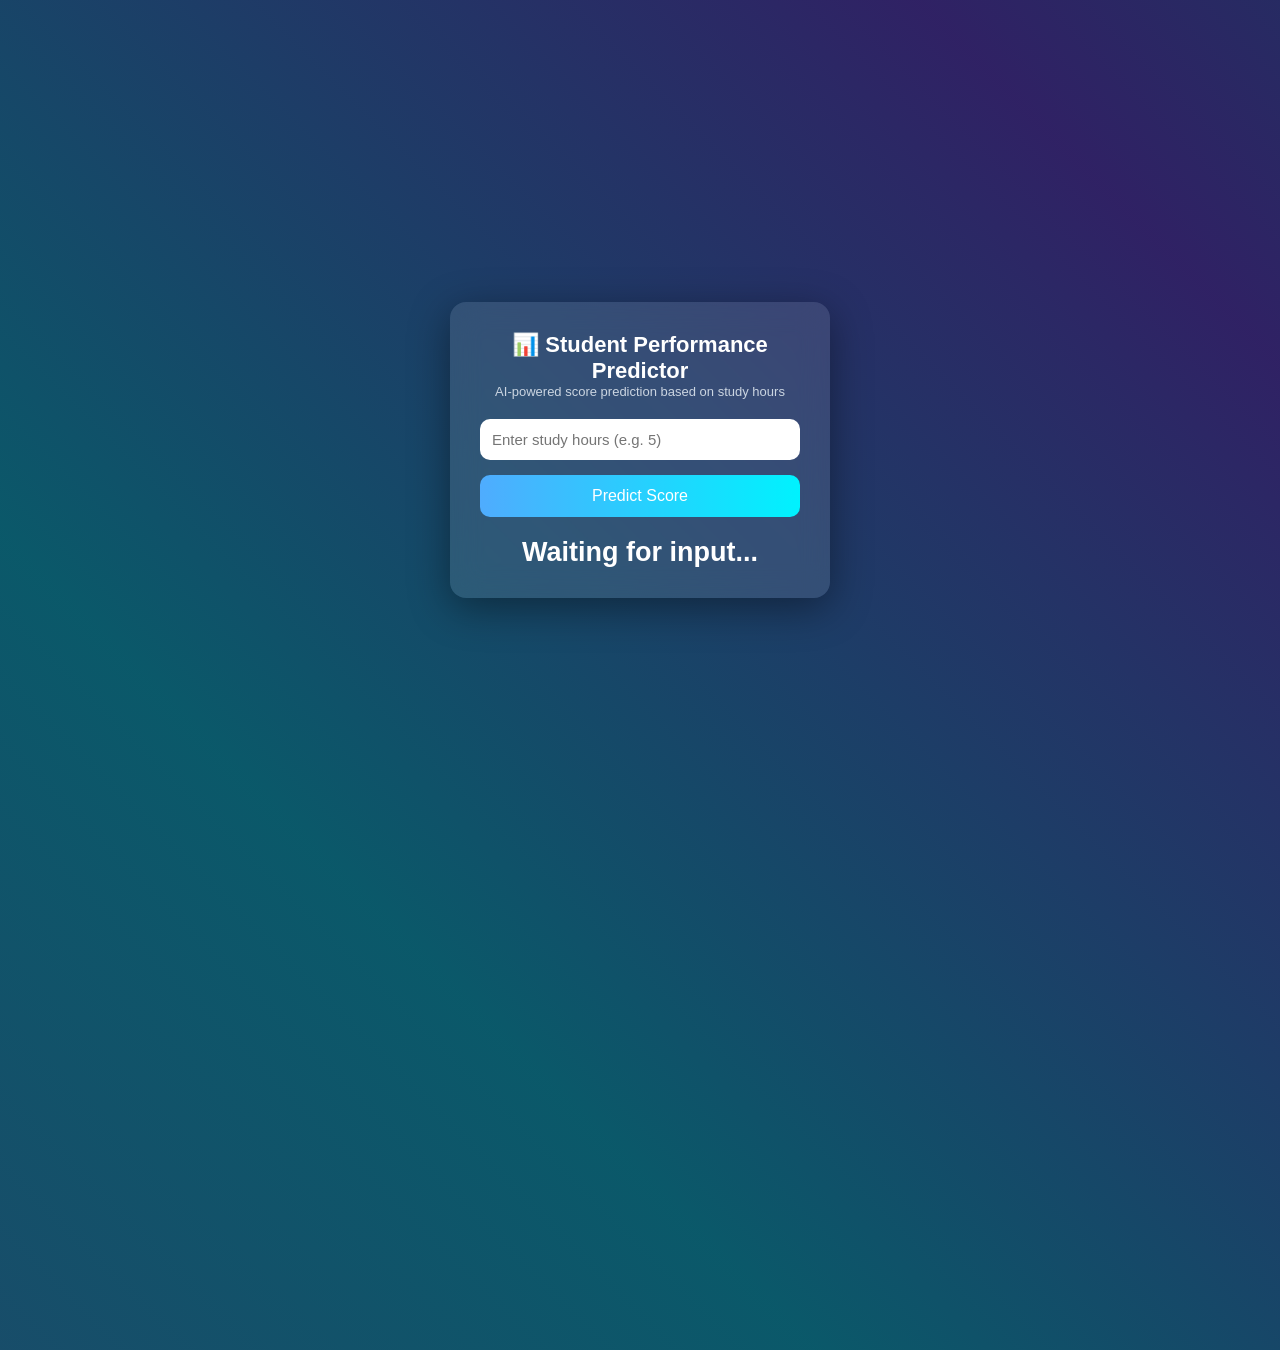
<file: frontend/index.html>
<!DOCTYPE html>
<html lang="en">
<head>
    <meta charset="UTF-8">
    <title>ML Score Predictor</title>
    <link rel="stylesheet" href="style.css">
</head>
<body>

<div class="bg"></div>

<div class="card">
    <h1 class="title">📊 Student Performance Predictor</h1>
    <p class="subtitle">AI-powered score prediction based on study hours</p>

    <input type="number" id="hours" placeholder="Enter study hours (e.g. 5)">

    <button onclick="predictScore()">
        Predict Score
        <span class="loader" id="loader"></span>
    </button>

    <div class="result-box">
        <h2 id="result">Waiting for input...</h2>
    </div>
</div>

<script src="script.js"></script>
</body>
</html>
</file>
<file: frontend/style.css>
* {
    margin: 0;
    padding: 0;
    box-sizing: border-box;
    font-family: 'Segoe UI', sans-serif;
}

body {
    height: 100vh;
    display: flex;
    justify-content: center;
    align-items: center;
    overflow: hidden;
    background: #0f172a;
}

/* Animated background */
.bg {
    position: absolute;
    width: 200%;
    height: 200%;
    background: linear-gradient(45deg, #4facfe, #00f2fe, #7c3aed, #06b6d4);
    animation: moveBG 10s linear infinite;
    opacity: 0.3;
}

@keyframes moveBG {
    0% { transform: translate(0,0); }
    50% { transform: translate(-20%, -20%); }
    100% { transform: translate(0,0); }
}

.card {
    position: relative;
    background: rgba(255,255,255,0.1);
    backdrop-filter: blur(15px);
    padding: 30px;
    border-radius: 16px;
    width: 380px;
    text-align: center;
    box-shadow: 0 10px 40px rgba(0,0,0,0.4);
    animation: fadeIn 1s ease;
}

@keyframes fadeIn {
    from { opacity: 0; transform: translateY(30px); }
    to { opacity: 1; transform: translateY(0); }
}

.title {
    color: white;
    font-size: 22px;
}

.subtitle {
    color: #cbd5e1;
    font-size: 13px;
    margin-bottom: 20px;
}

input {
    width: 100%;
    padding: 12px;
    border-radius: 10px;
    border: none;
    outline: none;
    margin-bottom: 15px;
    font-size: 15px;
}

button {
    width: 100%;
    padding: 12px;
    border: none;
    border-radius: 10px;
    background: linear-gradient(90deg, #4facfe, #00f2fe);
    color: white;
    font-size: 16px;
    cursor: pointer;
    transition: 0.3s;
    position: relative;
}

button:hover {
    transform: scale(1.05);
    box-shadow: 0 0 20px #0a686de0;
}

.result-box {
    margin-top: 20px;
    color: white;
    font-size: 18px;
    animation: pop 0.5s ease;
}

@keyframes pop {
    from { transform: scale(0.8); opacity: 0; }
    to { transform: scale(1); opacity: 1; }
}


.loader {
    width: 12px;
    height: 12px;
    border: 2px solid rgba(255, 255, 255, 0.855);
    border-top: 2px solid transparent;
    border-radius: 50%;
    display: none;
    position: absolute;
    right: 15px;
    top: 14px;
    animation: spin 0.8s linear infinite;
}

@keyframes spin {
    0% { transform: rotate(0deg); }
    100% { transform: rotate(360deg); }
}
</file>
